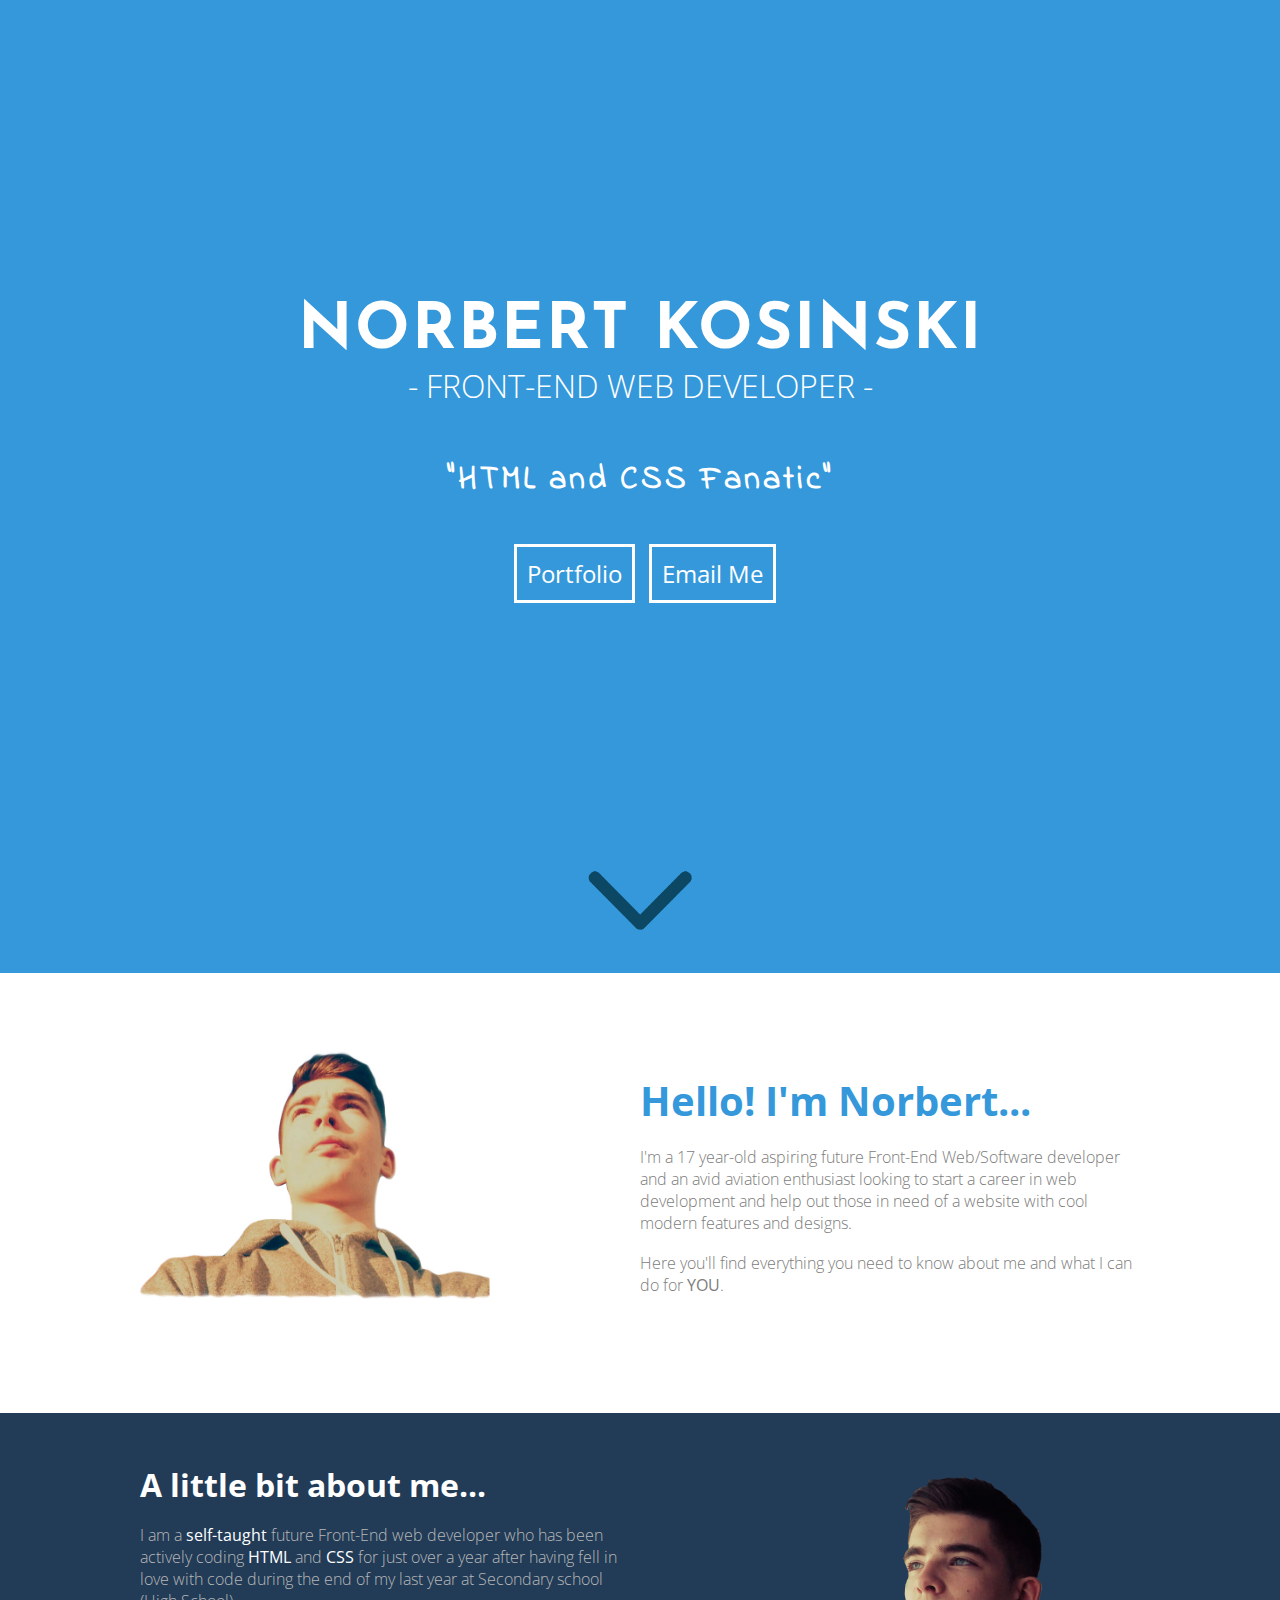
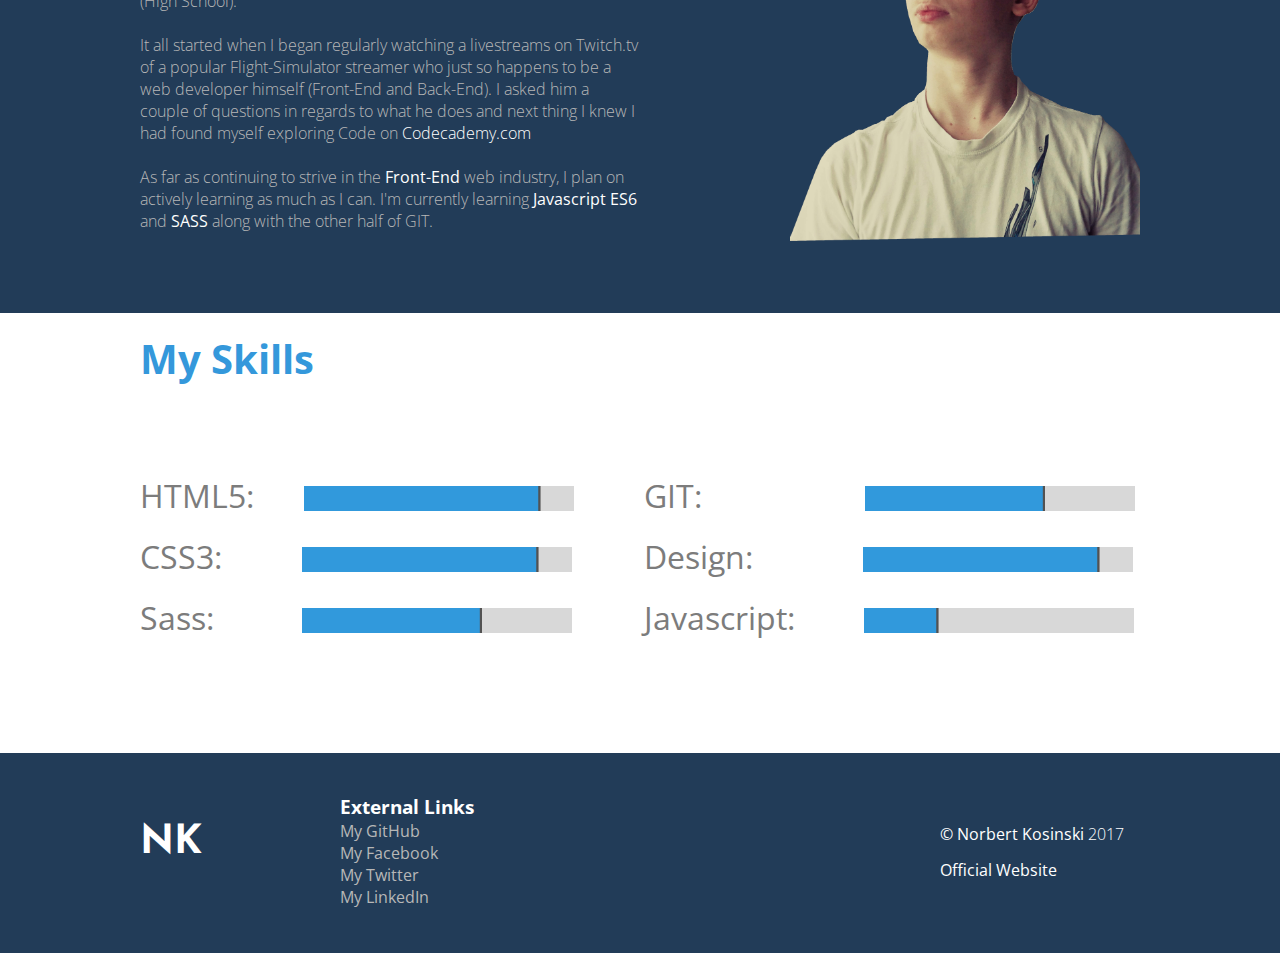
<file: index.html>
<!DOCTYPE html>
<html>
  <head>
    <meta charset="utf-8">
    <title>Norbert Kosinski | Front-End Web Developer 2017</title>
    <meta name="viewport" content="width=device-width, initial-scale=1.0">
    <script type="text/javascript" src="https://ajax.googleapis.com/ajax/libs/jquery/3.2.1/jquery.min.js"></script>
    <script type="text/javascript" src="main.js"></script>
    <link rel="shortcut icon" href="img/favicon.ico">
    <link rel="stylesheet" href="base.css">
    <link rel="stylesheet" href="media.css">
  </head>
  <!--Site Content-->
  <body>
<div class="container">
   <!--<header>
     <h1 class="logo">NK</h1>
       <ul>
        <a href="portfolio.html"><li>Portfolio</li></a>
        <a href="contact.html"><li>Contact</li></a>
       </ul>
   </header>-->
<h1 id="name">NORBERT KOSINSKI</h1>
    <p id="title">- FRONT-END WEB DEVELOPER -</p>
  <h4>"HTML and CSS Fanatic"</h4>
    <div class="buttons">
      <a href="email.html"><button type="button" name="button" class="email-me">Portfolio</button></a>
      <a href="email.html"><button type="button" name="button" class="email-me">Email Me</button></a>
    </div>
<!--First Footer-->
    <footer class="footer-one">
      <a href="javascript:void(0)"><img src="img/arrow.png" alt="arrow" onclick="findOutMore(event)"></a>
    </footer>
  </div>
<!--First Section-->
<section class="section-one">
<a name="learnMore" id="learnMoreContent"></a>
  <div class="container">
        <img src="img/meFB2.jpg" alt="Me" id="me">
      <div class="caption">
        <h1 id="section-main">Hello! I'm Norbert...</h1>
          <br>
        <p>
          I'm a 17 year-old aspiring future Front-End Web/Software developer and an avid aviation enthusiast looking to start a career in web development and help out those in need of a website with cool modern features and designs.
        </p>
          <br>
        <p>
          Here you'll find everything you need to know about me and what I can do for <strong>YOU</strong>.
        </p>
      </div>
</div>
</section>
<!--Second Section-->
<section class="section-two">
  <div class="container">
        <img src="img/Norbz.png" alt="Me" id="Me2">
      <div class="caption-two">
        <h1 id="section-main-two">A little bit about me...</h1>
          <br>
        <p class="p-two">
          I am a <strong>self-taught</strong> future Front-End web developer who has been actively coding <strong>HTML</strong> and <strong>CSS</strong> for just over a year after having fell in love with code during the end of my last year at Secondary school (High School).
            <br><br>
          It all started when I began regularly watching a livestreams on Twitch.tv of a popular Flight-Simulator streamer who just so happens to be a web developer himself (Front-End and Back-End). I asked him a couple of questions in regards to what he does and next thing I knew I had found myself exploring Code on <a href="http://codecademy.com">Codecademy.com</a>
            <br><br>
          As far as continuing to strive in the <strong>Front-End</strong> web industry, I plan on actively learning as much as I can. I'm currently learning <strong>Javascript ES6</strong> and <strong>SASS</strong> along with the other half of GIT.
        </p>
      </div>
</div>
</section>
<!--Third Section-->
<section class="section-one">
  <div class="container">
      <br>
    <h1 id="section-main">My Skills</h1>
      <br>
  <ul class="skills-container-left">
      <li class="skills-left">HTML5:<img src="img/skillbar-one.png" alt="90%" class="skillbar-one-left"></li>
        <br>
      <li class="skills-left">CSS3:<img src="img/skillbar-one.png" alt="90%" class="skillbar-one-left" style="margin-left: 80px;"></li>
        <br>
      <li class="skills-left">Sass:<img src="img/skillbar-two.png" alt="90%" class="skillbar-one-left" style="margin-left: 88px;"></li>
  </ul>
    <ul class="skills-container-right">
      <li class="skills-right">GIT:<img src="img/skillbar-two.png" alt="90%" class="skillbar-one-left" style="margin-left: 163px;"></li>
        <br>
      <li class="skills-right">Design:<img src="img/skillbar-one.png" alt="90%" class="skillbar-one-right"></li>
        <br>
      <li class="skills-right">Javascript:<img src="img/skillbar-three.png" alt="90%" class="skillbar-one-left" style="margin-left: 69px;"></li>
    </ul>
  </div>
</div>
</section>
<!--Second Footer-->
<footer class="footer">
  <div class="container">
    <a href="index.html"><h1 id="footer-header">NK</h1></a>
  <span class="item-one">
    <h2>External Links</h2>
      <ul>
        <a href="https://github.com/Norbert1699"><li>My GitHub</li></a>
        <a href="https://www.facebook.com/norbert.kosinski"><li>My Facebook</li></a>
        <a href="https://twitter.com/Norbert1699"><li>My Twitter</li></a>
        <a href="https://www.linkedin.com/in/norbert-kosinski-539583142/"><li>My LinkedIn</li></a>
      </ul>
  </span>
    <p><strong>© Norbert Kosinski</strong> 2017</p>
      <br><br>
    <p><strong>Official Website</strong></p>
  </div>
</footer>
  </body>
</html>
</file>
<file: base.css>
@import url("https://fonts.googleapis.com/css?family=Open+Sans");
@import url("https://fonts.googleapis.com/css?family=Patrick+Hand+SC");
@import url("https://fonts.googleapis.com/css?family=Josefin+Sans");
@import url("https://fonts.googleapis.com/css?family=Indie+Flower");
* {
  margin: 0;
  padding: 0;
  list-style-type: none;
  text-decoration: none; }

body {
  background-color: #3498db; }

.container {
  margin-left: auto;
  margin-right: auto;
  max-width: 1300px; }

.logo {
  position: absolute;
  font-family: "Josefin Sans";
  color: white;
  font-size: 3em; }

header ul {
  float: right; }

header li {
  font-family: "Open Sans";
  color: white;
  font-size: 1.5em;
  display: inline-block;
  margin-left: 30px;
  border: 3px solid white;
  padding: 5px 10px 5px 10px; }

#name {
  font-size: 4em;
  font-family: "Josefin Sans";
  color: white;
  letter-spacing: 2px;
  text-align: center;
  margin-top: 300px; }

h4 {
  font-family: "Indie Flower";
  color: white;
  font-size: 2em;
  text-align: center;
  margin-top: 50px;
  letter-spacing: 3px; }

#title {
  position: relative;
  font-family: "Open Sans";
  font-size: 2em;
  color: white;
  text-align: center; }

.email-me {
  margin-top: 40px;
  text-align: center;
  color: white;
  font-family: "Open Sans";
  font-size: 1.5em;
  border: 3px solid white;
  background: transparent;
  padding: 10px; }

.footer-one {
  text-align: center;
  height: 100px;
  margin-top: 250px;
  width: 100%; }

img {
  width: 130px;
  height: 100px; }

footer ul {
  margin-left: 100px; }

footer li {
  font-family: "Open Sans";
  color: #B7B7B7; }

.ul-two {
  margin-left: 600px; }

.section-one {
  background-color: white;
  margin-top: 20px;
  height: 500px; }

#me {
  display: inline-block;
  margin-top: 50px;
  width: 450px;
  height: 450px; }

.caption {
  margin-top: 100px;
  display: inline-block;
  float: right;
  width: 500px;
  height: 300px; }

#section-main {
  font-size: 2.5em;
  font-family: "Open Sans";
  color: #3498db; }

p {
  font-family: "Open Sans";
  color: #7C7C7C;
  font-weight: 300; }

.buttons {
  text-align: center; }

.buttons button {
  margin-left: 10px; }

.section-two {
  background-color: #223C58;
  height: 500px;
  margin-bottom: -20px; }

#Me2 {
  margin-left: 250px;
  margin-top: 30px;
  width: 400px;
  height: 430px;
  display: inline-block; }

.caption-two {
  margin-top: 50px;
  margin-right: 150px;
  float: left;
  width: 500px;
  height: 300px; }

.caption-two strong {
  color: white; }

.caption-two p a {
  color: white; }

#section-main-two {
  font-size: 2em;
  font-family: "Open Sans";
  color: white; }

.p-two {
  font-family: "Open Sans";
  color: #B7B7B7;
  font-weight: 300;
  display: inline-block; }

.skills-container-left {
  float: left;
  margin-right: 200px;
  position: absolute;
  margin-top: 70px; }

.skills-container-right {
  float: right;
  margin-right: 345px;
  margin-top: 70px; }

.skills-percent {
  font-family: "Open Sans";
  color: #3498db;
  font-size: 2em; }

.skills-left {
  font-family: "Open Sans";
  color: #7C7C7C;
  font-size: 2em; }

.skills-right {
  font-family: "Open Sans";
  color: #7C7C7C;
  font-size: 2em;
  padding-left: 100px; }

.footer {
  background-color: #223C58;
  height: 200px; }

#footer-header {
  position: absolute;
  margin-top: 70px;
  font-size: 2.5em;
  font-family: "Josefin Sans";
  color: white;
  display: inline; }

footer p {
  color: white;
  position: absolute;
  float: right;
  margin-left: 1100px;
  margin-top: 70px; }

footer h2 {
  font-family: "Open Sans";
  color: white;
  margin-left: 100px;
  font-size: 1.2em; }

.item-one {
  position: absolute;
  margin-top: 40px;
  margin-left: 100px; }

.skillbar-one-left {
  position: absolute;
  width: 270px;
  height: 25px;
  margin-top: 12px;
  margin-left: 50px; }

.skillbar-one-right {
  position: absolute;
  width: 270px;
  height: 25px;
  margin-top: 12px;
  margin-left: 110px; }

a {
  color: white; }

#email-body {
  background-color: #223C58; }

#main-text {
  color: white;
  font-family: "Josefin Sans"; }

#click-here {
  color: white;
  font-family: "Open Sans"; }

/*# sourceMappingURL=base.css.map */
</file>
<file: media.css>
/* Max-Width: 1390px */

@media only screen and (max-width: 1390px) {
    .skills-container-right {
      margin-right: 345px;
    }

    .section-one {
      height: 440px;
    }

    .footer p {
      margin-left: 800px;
    }

    .skillbar-one-right {
      margin-left: 110px;
    }

    #Me2 {
      margin-left: 0;
      margin-top: 60px;
      width: 350px;
      height: 380px;
    }

    #me {
      width: 350px;
      height: 350px;
    }

    .container {
        max-width: 1000px;
    }
}

/* Max-Width: 1100px */

@media only screen and (max-width: 1100px) {
    .skills-container-right {
      margin-right: 360px;
    }

    .section-one {
      height: 340px;
    }

    .footer p {
      margin-left: 700px;
    }

    .skillbar-one-right {
      margin-left: 110px;
    }

    #Me2 {
      margin-left: 640px;
      margin-top: 60px;
      width: 350px;
      height: 380px;
    }

    #me {
      margin-top: 33px;
      width: 310px;
      height: 295px;
    }

    .caption {
      margin-top: 45px;
    }

    .caption-two {
      margin-top: -405px;
    }

    ul {
      font-size: 15px
    }

    .section-one {
      height: 400px;
    }

    .container {
        max-width: 1000px;
    }
}
</file>
